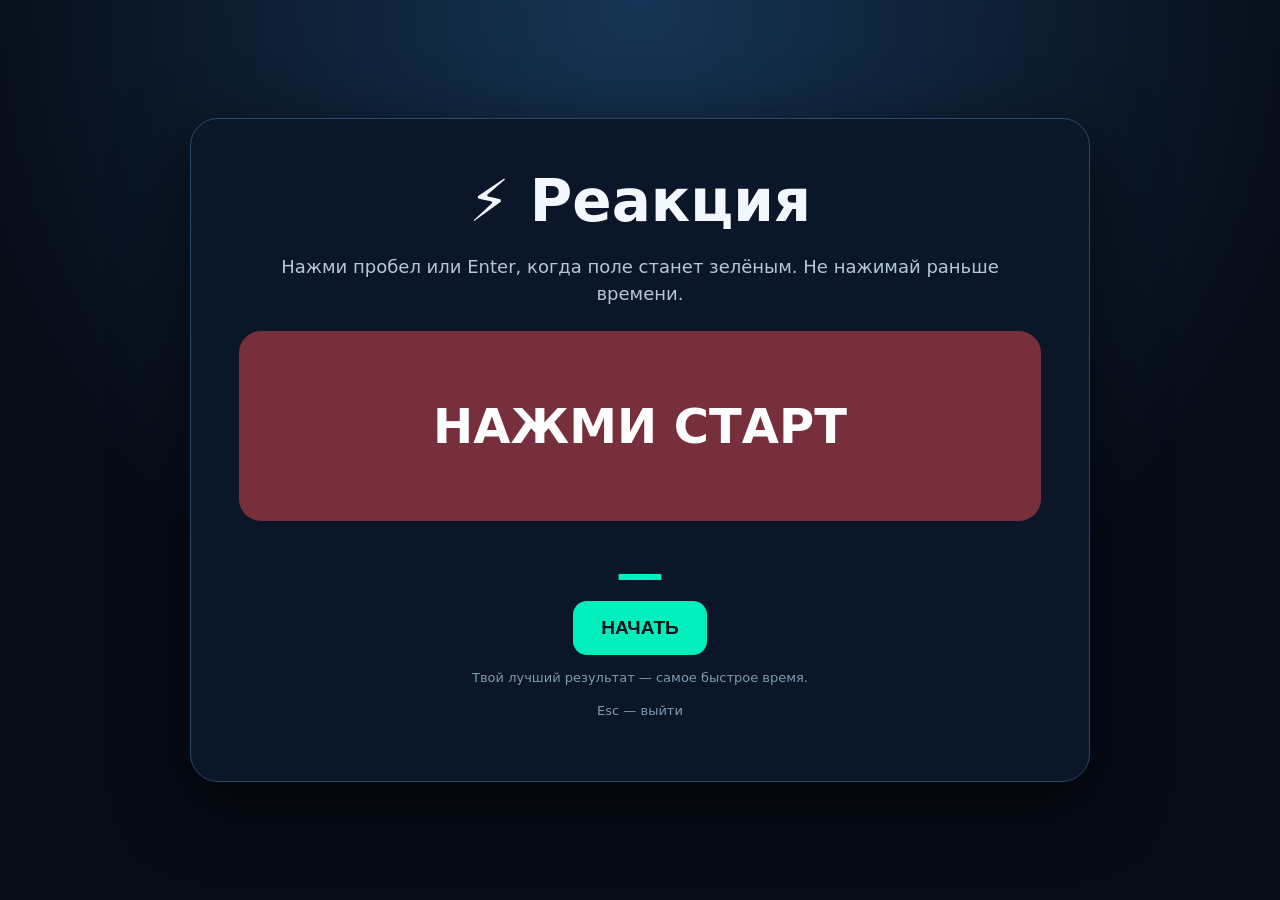
<file: Games/reakciya-4bdba8/index.html>
<!doctype html><html lang="ru"><head><meta charset="utf-8"><meta name="viewport" content="width=device-width,initial-scale=1"><title>Реакция</title><style>
:root{color-scheme:dark;font-family:system-ui,Segoe UI,sans-serif}*{box-sizing:border-box}body{margin:0;min-height:100vh;background:radial-gradient(circle at 50% 0,#163454,#060b15 65%);color:#f3f8ff;display:grid;place-items:center;padding:24px}.game{width:min(900px,100%);text-align:center;background:#0b1728;border:1px solid #294968;border-radius:28px;padding:clamp(22px,5vw,48px);box-shadow:0 20px 70px #0009}h1{font-size:clamp(32px,6vw,58px);margin:0 0 12px}p{color:#b4c8da;font-size:18px;line-height:1.5}.primary{border:0;border-radius:14px;padding:16px 28px;background:#00efbd;color:#04131a;font-weight:900;font-size:19px;cursor:pointer}.secondary{border:1px solid #3a607c;background:#132942;color:white;border-radius:12px;padding:12px 18px;font-size:16px;cursor:pointer}.muted{font-size:13px;color:#7f9ab3}.score{font-size:clamp(28px,5vw,48px);font-weight:900;color:#00efbd}.keys{display:flex;gap:10px;justify-content:center;flex-wrap:wrap;margin-top:18px}.keys kbd{background:#1b314b;border:1px solid #46617e;border-radius:6px;padding:4px 9px;color:#fff}
</style><style>.signal{height:190px;display:grid;place-items:center;border-radius:22px;margin:24px 0;background:#762f3b;color:#fff;font-size:clamp(28px,5vw,48px);font-weight:900;transition:background .15s}.signal.ready{background:#008e69}.signal.wait{background:#a65a20}</style></head><body><main class="game"><h1>⚡ Реакция</h1><p>Нажми пробел или Enter, когда поле станет зелёным. Не нажимай раньше времени.</p><div id="signal" class="signal">НАЖМИ СТАРТ</div><div class="score" id="result">—</div><button id="start" class="primary">НАЧАТЬ</button><p class="muted" id="message">Твой лучший результат — самое быстрое время.</p><p class="muted">Esc — выйти</p></main><script>
const signal=document.getElementById('signal'),result=document.getElementById('result'),message=document.getElementById('message');let state='idle',timer=null,started=0,score=0;
function finish(value){clearTimeout(timer);state='done';score=value;result.textContent=value>0?`${value} очков`:'0 очков';parent.postMessage({type:'SCORE',score},'*')}
function start(){clearTimeout(timer);state='wait';result.textContent='Приготовься…';signal.className='signal wait';signal.textContent='ЖДИ ЗЕЛЁНЫЙ';message.textContent='Слишком рано нажимать нельзя!';timer=setTimeout(()=>{state='ready';started=performance.now();signal.className='signal ready';signal.textContent='ЖМИ!'},1200+Math.random()*3000)}
function press(){if(state==='wait'){signal.textContent='РАНО!';finish(0);message.textContent='Нажми «Начать» и дождись зелёного сигнала.';return}if(state==='ready'){const ms=Math.round(performance.now()-started);const pts=Math.max(1,Math.round(5000-ms));signal.textContent=`${ms} мс`;signal.className='signal';result.textContent=`${ms} мс · ${pts} очков`;message.textContent='Готово! Можно сыграть ещё раз.';finish(pts)}}
document.getElementById('start').onclick=start;addEventListener('keydown',e=>{if(e.key==='Escape'){parent.postMessage({type:'SCBB_GAME_ESCAPE'},'*');return}if(e.code==='Space'||e.key==='Enter'){e.preventDefault();if(state==='ready'||state==='wait')press();else if(state==='idle'||state==='done')start()}});signal.addEventListener('click',press);
</script></body></html>
</file>
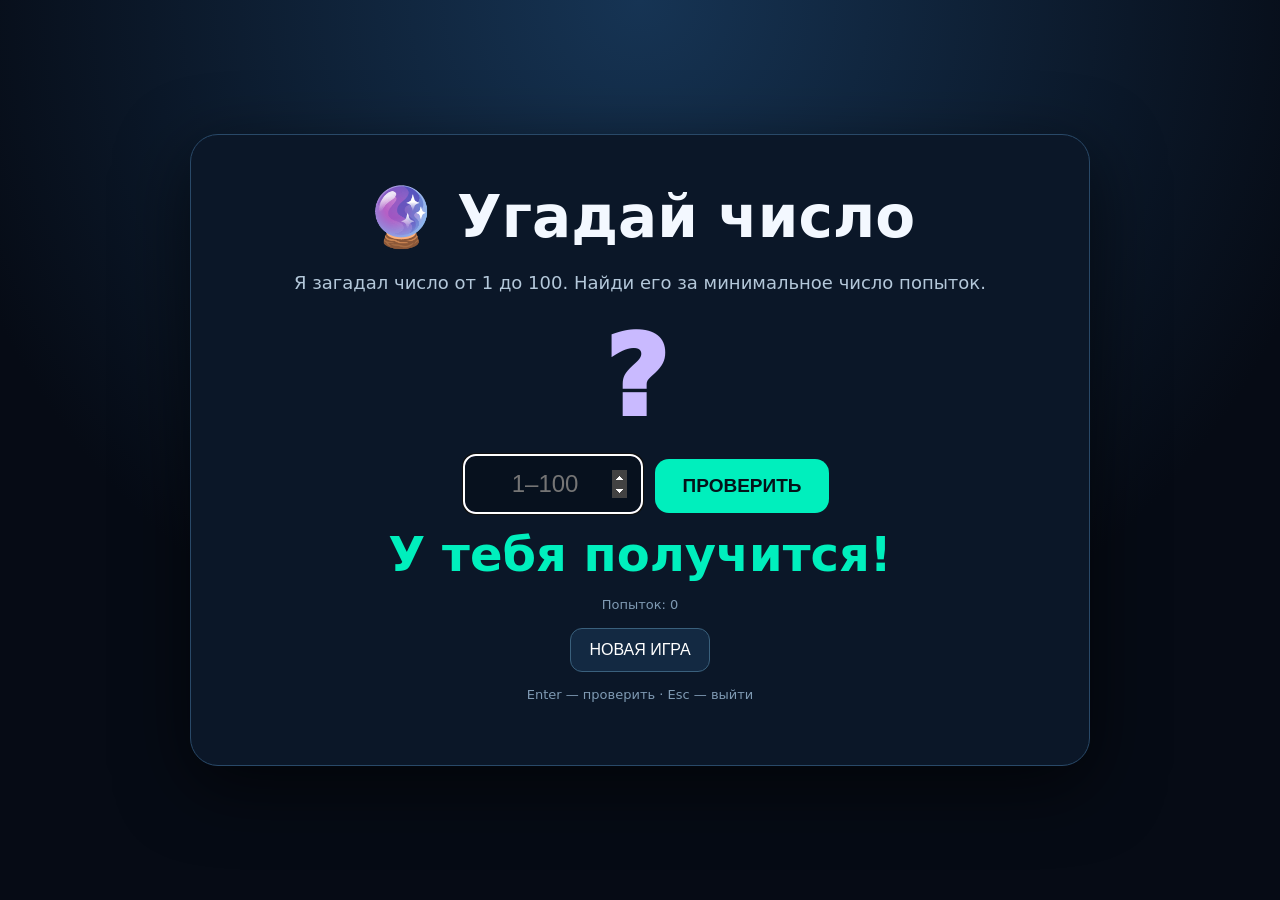
<file: Games/games/guess-number/index.html>
<!doctype html><html lang="ru"><head><meta charset="utf-8"><meta name="viewport" content="width=device-width,initial-scale=1"><title>Угадай число</title><style>
:root{color-scheme:dark;font-family:system-ui,Segoe UI,sans-serif}*{box-sizing:border-box}body{margin:0;min-height:100vh;background:radial-gradient(circle at 50% 0,#163454,#060b15 65%);color:#f3f8ff;display:grid;place-items:center;padding:24px}.game{width:min(900px,100%);text-align:center;background:#0b1728;border:1px solid #294968;border-radius:28px;padding:clamp(22px,5vw,48px);box-shadow:0 20px 70px #0009}h1{font-size:clamp(32px,6vw,58px);margin:0 0 12px}p{color:#b4c8da;font-size:18px;line-height:1.5}.primary{border:0;border-radius:14px;padding:16px 28px;background:#00efbd;color:#04131a;font-weight:900;font-size:19px;cursor:pointer}.secondary{border:1px solid #3a607c;background:#132942;color:white;border-radius:12px;padding:12px 18px;font-size:16px;cursor:pointer}.muted{font-size:13px;color:#7f9ab3}.score{font-size:clamp(28px,5vw,48px);font-weight:900;color:#00efbd}.keys{display:flex;gap:10px;justify-content:center;flex-wrap:wrap;margin-top:18px}.keys kbd{background:#1b314b;border:1px solid #46617e;border-radius:6px;padding:4px 9px;color:#fff}
</style><style>.number{font-size:clamp(64px,12vw,110px);font-weight:1000;color:#c9baff;letter-spacing:8px}.guess{width:180px;text-align:center;background:#07111e;border:2px solid #6554ad;border-radius:12px;color:white;padding:14px;font-size:24px;margin:12px}</style></head><body><main class="game"><h1>🔮 Угадай число</h1><p>Я загадал число от 1 до 100. Найди его за минимальное число попыток.</p><div class="number">?</div><div><input id="guess" class="guess" type="number" min="1" max="100" placeholder="1–100"><button id="try" class="primary">ПРОВЕРИТЬ</button></div><div class="score" id="feedback">У тебя получится!</div><p id="tries" class="muted">Попыток: 0</p><button id="restart" class="secondary">НОВАЯ ИГРА</button><p class="muted">Enter — проверить · Esc — выйти</p></main><script>
let secret=0,attempts=0,done=false;const input=document.getElementById('guess'),feedback=document.getElementById('feedback'),tries=document.getElementById('tries');function start(){secret=1+Math.floor(Math.random()*100);attempts=0;done=false;feedback.textContent='У тебя получится!';tries.textContent='Попыток: 0';input.value='';input.disabled=false;document.querySelector('.number').textContent='?';input.focus()}
function submit(){if(done)return;const n=Number(input.value);if(!Number.isInteger(n)||n<1||n>100){feedback.textContent='Введи число от 1 до 100';return}attempts++;tries.textContent=`Попыток: ${attempts}`;if(n===secret){done=true;input.disabled=true;const score=Math.max(10,1000-(attempts-1)*80);feedback.textContent=`Верно! ${score} очков`;document.querySelector('.number').textContent=secret;parent.postMessage({type:'SCORE',score},'*')}else feedback.textContent=n<secret?'Больше ↑':'Меньше ↓';input.select()}
document.getElementById('try').onclick=submit;document.getElementById('restart').onclick=start;input.addEventListener('keydown',e=>{if(e.key==='Enter')submit()});addEventListener('keydown',e=>{if(e.key==='Escape')parent.postMessage({type:'SCBB_GAME_ESCAPE'},'*')});start();
</script></body></html>
</file>
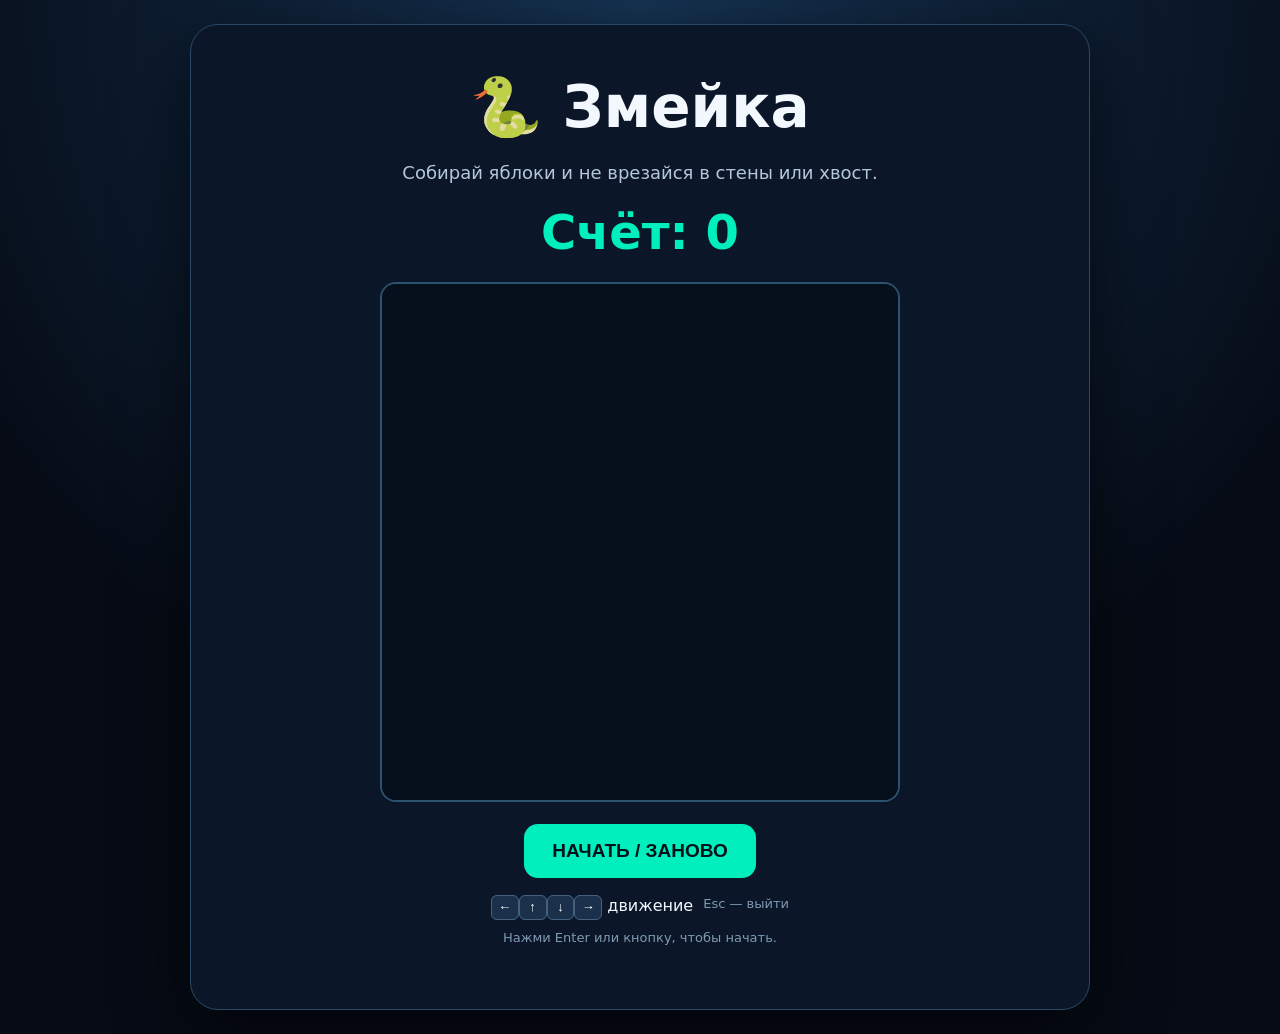
<file: Games/games/snake/index.html>
<!doctype html><html lang="ru"><head><meta charset="utf-8"><meta name="viewport" content="width=device-width,initial-scale=1"> <title>Змейка</title><style>
:root{color-scheme:dark;font-family:system-ui,Segoe UI,sans-serif}*{box-sizing:border-box}body{margin:0;min-height:100vh;background:radial-gradient(circle at 50% 0,#163454,#060b15 65%);color:#f3f8ff;display:grid;place-items:center;padding:24px}.game{width:min(900px,100%);text-align:center;background:#0b1728;border:1px solid #294968;border-radius:28px;padding:clamp(22px,5vw,48px);box-shadow:0 20px 70px #0009}h1{font-size:clamp(32px,6vw,58px);margin:0 0 12px}p{color:#b4c8da;font-size:18px;line-height:1.5}.primary{border:0;border-radius:14px;padding:16px 28px;background:#00efbd;color:#04131a;font-weight:900;font-size:19px;cursor:pointer}.secondary{border:1px solid #3a607c;background:#132942;color:white;border-radius:12px;padding:12px 18px;font-size:16px;cursor:pointer}.muted{font-size:13px;color:#7f9ab3}.score{font-size:clamp(28px,5vw,48px);font-weight:900;color:#00efbd}.keys{display:flex;gap:10px;justify-content:center;flex-wrap:wrap;margin-top:18px}.keys kbd{background:#1b314b;border:1px solid #46617e;border-radius:6px;padding:4px 9px;color:#fff}
</style><style>.board{display:block;margin:22px auto;background:#06101c;border:2px solid #2b526e;border-radius:16px;width:min(520px,100%);height:auto;image-rendering:pixelated}</style></head><body><main class="game"><h1>🐍 Змейка</h1><p>Собирай яблоки и не врезайся в стены или хвост.</p><div class="score">Счёт: <span id="score">0</span></div><canvas id="board" class="board" width="520" height="520"></canvas><div><button id="start" class="primary">НАЧАТЬ / ЗАНОВО</button></div><div class="keys"><span><kbd>←</kbd><kbd>↑</kbd><kbd>↓</kbd><kbd>→</kbd> движение</span><span class="muted">Esc — выйти</span></div><p id="message" class="muted">Нажми Enter или кнопку, чтобы начать.</p></main><script>
const c=document.getElementById('board'),ctx=c.getContext('2d'),scoreEl=document.getElementById('score'),msg=document.getElementById('message');const cell=26,cols=20,rows=20;let snake,dir,next,food,score,timer,live=false;
function placeFood(){do{food={x:Math.floor(Math.random()*cols),y:Math.floor(Math.random()*rows)}}while(snake.some(p=>p.x===food.x&&p.y===food.y))}
function draw(){ctx.fillStyle='#06101c';ctx.fillRect(0,0,520,520);ctx.fillStyle='#ff647d';ctx.beginPath();ctx.arc(food.x*cell+13,food.y*cell+13,10,0,Math.PI*2);ctx.fill();snake.forEach((p,i)=>{ctx.fillStyle=i?'#16b98f':'#8affd8';ctx.fillRect(p.x*cell+2,p.y*cell+2,22,22)});}
function finish(text){live=false;clearInterval(timer);msg.textContent=text+' Итог: '+score;parent.postMessage({type:'SCORE',score},'*')}
function tick(){dir=next;const head={x:snake[0].x+dir.x,y:snake[0].y+dir.y};if(head.x<0||head.y<0||head.x>=cols||head.y>=rows||snake.some(p=>p.x===head.x&&p.y===head.y)){finish('Игра окончена.');return}snake.unshift(head);if(head.x===food.x&&head.y===food.y){score+=10;scoreEl.textContent=score;placeFood()}else snake.pop();draw()}
function start(){clearInterval(timer);snake=[{x:10,y:10},{x:9,y:10},{x:8,y:10}];dir={x:1,y:0};next={...dir};score=0;scoreEl.textContent='0';live=true;placeFood();draw();msg.textContent='Отлично! Продолжай собирать яблоки.';timer=setInterval(tick,135)}
addEventListener('keydown',e=>{const map={ArrowUp:{x:0,y:-1},ArrowDown:{x:0,y:1},ArrowLeft:{x:-1,y:0},ArrowRight:{x:1,y:0},w:{x:0,y:-1},s:{x:0,y:1},a:{x:-1,y:0},d:{x:1,y:0}};if(e.key==='Escape'){parent.postMessage({type:'SCBB_GAME_ESCAPE'},'*');return}const d=map[e.key];if(d&&live){e.preventDefault();if(d.x!==-dir.x||d.y!==-dir.y)next=d}});document.getElementById('start').onclick=start;addEventListener('keydown',e=>{if(e.key==='Enter'&&!live)start()});draw();
</script></body></html>
</file>
